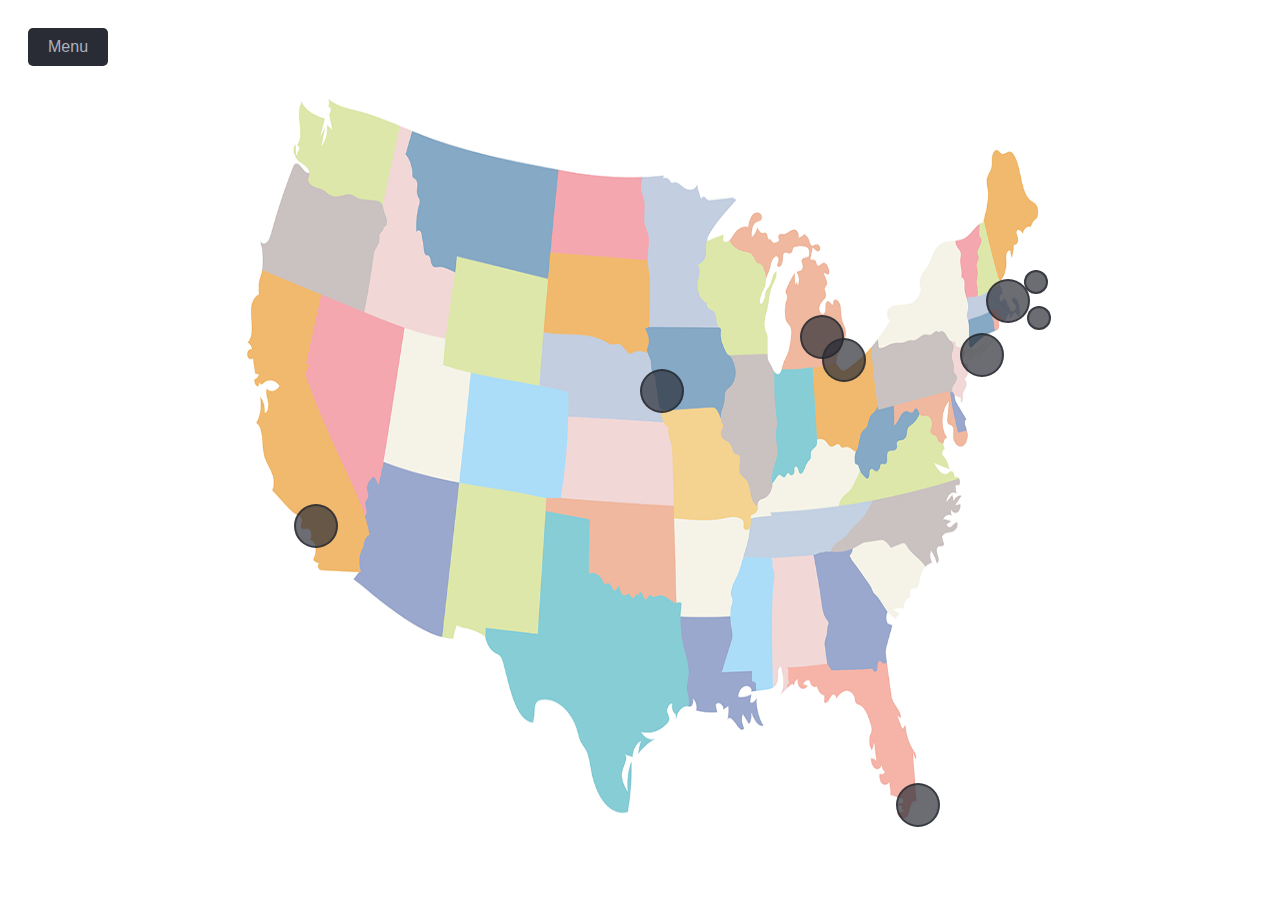
<file: index.html>
<!DOCTYPE html>
<html lang="en">
    <head>
        <meta charset="utf-8">
        <meta name="viewport" content="width=1920px, initial-scale=1.0, shrink-to-fit=no">
        <link rel="stylesheet" href="css/mapStyles.css">
        <title>Malcom X Map</title>
    </head>
    <body>
        <div class="menuDrop">
            <button class="menuButton">Menu</button>
            <div class="menu">
                <a href="about.html">About</a>
                <a href="statement.html"> Artist's Statement</a>
            </div>
        </div>
        <div class="circle" id="harlem">
            &nbsp;
            <div class="circleText" id="harlemText">
                <h1>Harlem, NY</h1>
                <p>Malcom became enamored with the environment of Harlem through his job working on the train lines. He moved in and started work at a bar in 1943. 
                    He gradually became a master of Harlem's underworld scene. Hhe started gambling, using and selling drugs, and living a hustler's life. Malcom managed to successfully evade the WWII draft, but was promptly arrested for an unrelated crime.
                    He felt that his conviction had just as much to do with the fact he was around white women as the actual crimes he committed, highlighting the racial stereotypes and discrimination that were prominent in law at the time. 
                    He later returned to Harlem to do a great deal of faith- and race- related work, including the development of a Muslim temple and the Organization for Afro-American Unity. He was shot and killed in the Audubon Ballroom in 1965.
                </p>
            </div>
        </div>
        <div class="circle" id="boston">
            &nbsp;
            <div class="circleText" id="bostonText">
                <h1>Boston, MA</h1>
                <p>Malcolm moved to Boston in 1941. He lived with his sister Ella in the Roxbury neighborhood and soon befriended Shorty, an aspiring musician and early mentor. 
                    Malcom quicky rose to the top of the popular scene at the time, getting a conk hairstyle and a zoot suit. He also met Sophie and Laura, two women who would influence his early life.
                </p>
            </div>
        </div>
        <div class="circle" id="detroit">
            &nbsp;
            <div class="circleText" id="detroitText">
                <h1>Detroit, MI</h1>
                <p>Malcom was released from prison in 1952. He joined his brother's home in Detroit with the mission to strengthen his faith and attract more members. At this point, he changed his last name to represent his lost African name.
                    Malcolm began to speak out publicly and played an instrumental role in the growth and management of the Detroit temple.</p>
            </div>
        </div>
        <div class="circle" id="omaha">
            &nbsp;
            <div class="circleText" id="omahaText">
                <h1>Omaha, NE</h1>
                <p>Malcom X, originally Malcolm Little, was born in Omaha on May 19, 1925. Malcom's father, Earl Little, was both a Baptist preacher and an outspoken supporter of activist Marcus Garvey.
                    Growing up in the city's predominantly Black community, he was given an early introduction to the realities of racial prejudice. 
                    While Malcolm's mother was still pregnant with him, a group of KKK members terrorized the family and broke the windows of their house. Malcom only stayed in Omaha for the first two years of his life.
                </p>
            </div>
        </div>
        <div class="circle" id="lansing">
            &nbsp;
            <div class="circleText" id="lansingText">
                <h1>Lansing, MI</h1>
                <p>Upon their move to Lansing, Malcolm's family's house was burned down by white supremacists. His examination of the working world showed that even well-to-do Black individuals hold jobs like shoe-shining, and many were out of work. 
                    Whem Malcom was 6, his father was tragically killed at the hands of white men. After his mother was admitted to a mental hospital, Malcom moved in with a white foster family. Despite his academic success, he still felt like an outcast. 
                    Moving into his teenage years, Malcolm visited his mother and siblings, got a job, and found his love for dancing.
                </p>
            </div>
        </div>
        <div class="circle" id="prison1">
            &nbsp;
            <div class="circleText" id="prison1Text">
                <h1>State Prison, MA</h1>
                <p>Upon his incarceration, Malcolm earned the nickname Satan for his hostility and abrasive attitude. However, when he met Bimbi, a fellow prisoner able to command respect and communicate with a calm disposition, he began to control his emotions and work to improve his life.</p>
            </div>
        </div>
        <div class="circle" id="prison2">
            &nbsp;
            <div class="circleText" id="prison2Text">
                <h1>Norfolk Prison, MA </h1>
                <p>Malcolm was transferred to Norfolk Prison Colony in 1948. The environment there was much clearer, allowing him to further his studies immensely. 
                    When his family contacted him regarding the Muslim faith, he felt a calling and started to adhere to its principles. Malcom became a serious convert and began to idolize the  Nation of Islam's leader, Elijah Muhammad. </p>
            </div>
        </div>
        <div class="circle" id="losAngeles">
            &nbsp;
            <div class="circleText" id="losAngelesText">
                <h1>Los Angeles, CA</h1>
                <p>The Nation of Islam's newspaper was founded after Malcolm visited a Black-run paper in LA. Later, he traveled west again to support members of the local Nation of Islam mosque.</p>
            </div>
        </div>
        <div class="circle" id="florida">
            &nbsp;
            <div class="circleText" id="floridaText">
                <h1>Miami Beach, FL</h1>
                <p>Malcom's family stayed in Florida for a short period after a betrayal by Elijah Muhammad and boxer Cassius Clay's invitation to spectate a fight. When Clay defeated his opponent, he announced his dedication to the Muslim faith by changing his name to Muhammad Ali. </p>
            </div>
        </div>
    </body>
</file>
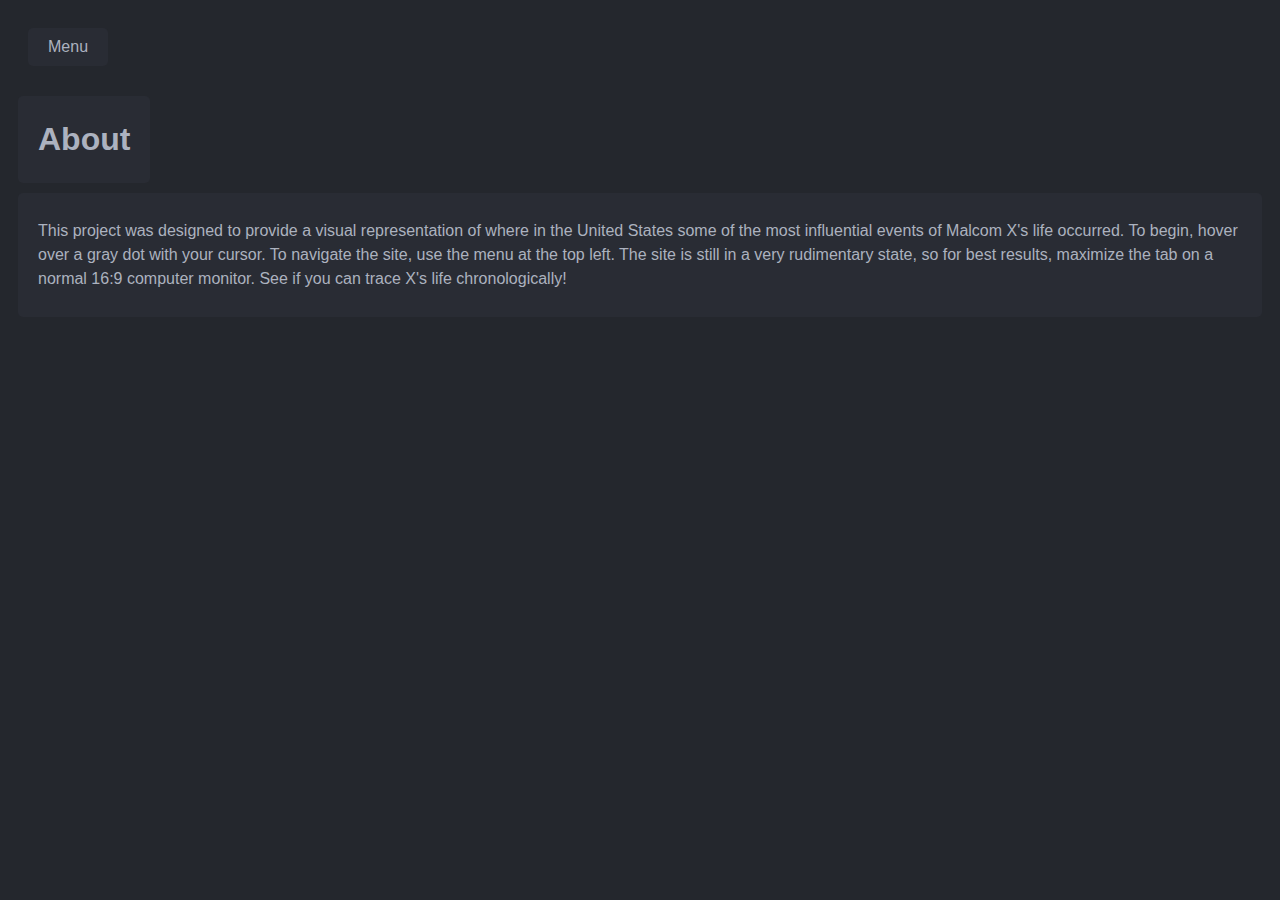
<file: about.html>
<!DOCTYPE html>
<html lang="en">
    <head>
        <meta charset="utf-8">
        <meta name="viewport" content="width=device-width, initial-scale=1.0">
        <link rel="stylesheet" href="css/styles.css">
        <title>About</title>
    </head>
    <body>
        <div class="menuDrop">
            <button class="menuButton">Menu</button>
            <div class="menu">
                <a href="index.html">Map</a>
                <a href="statement.html">Artist's Statement</a>
            </div>
        </div>
        <div class="mainText" id="aboutTitle">
            <h1>About</h1>
        </div>
        <div class="mainText" id="aboutText1">
            <p>This project was designed to provide a visual representation of where in the United States some of the most influential events of Malcom X's life occurred. 
                To begin, hover over a gray dot with your cursor. To navigate the site, use the menu at the top left. The site is still in a very rudimentary state, so for best results, maximize the tab on a normal 16:9 computer monitor. See if you can trace X's life chronologically!
            </p>
        </div>
    </body>
</file>
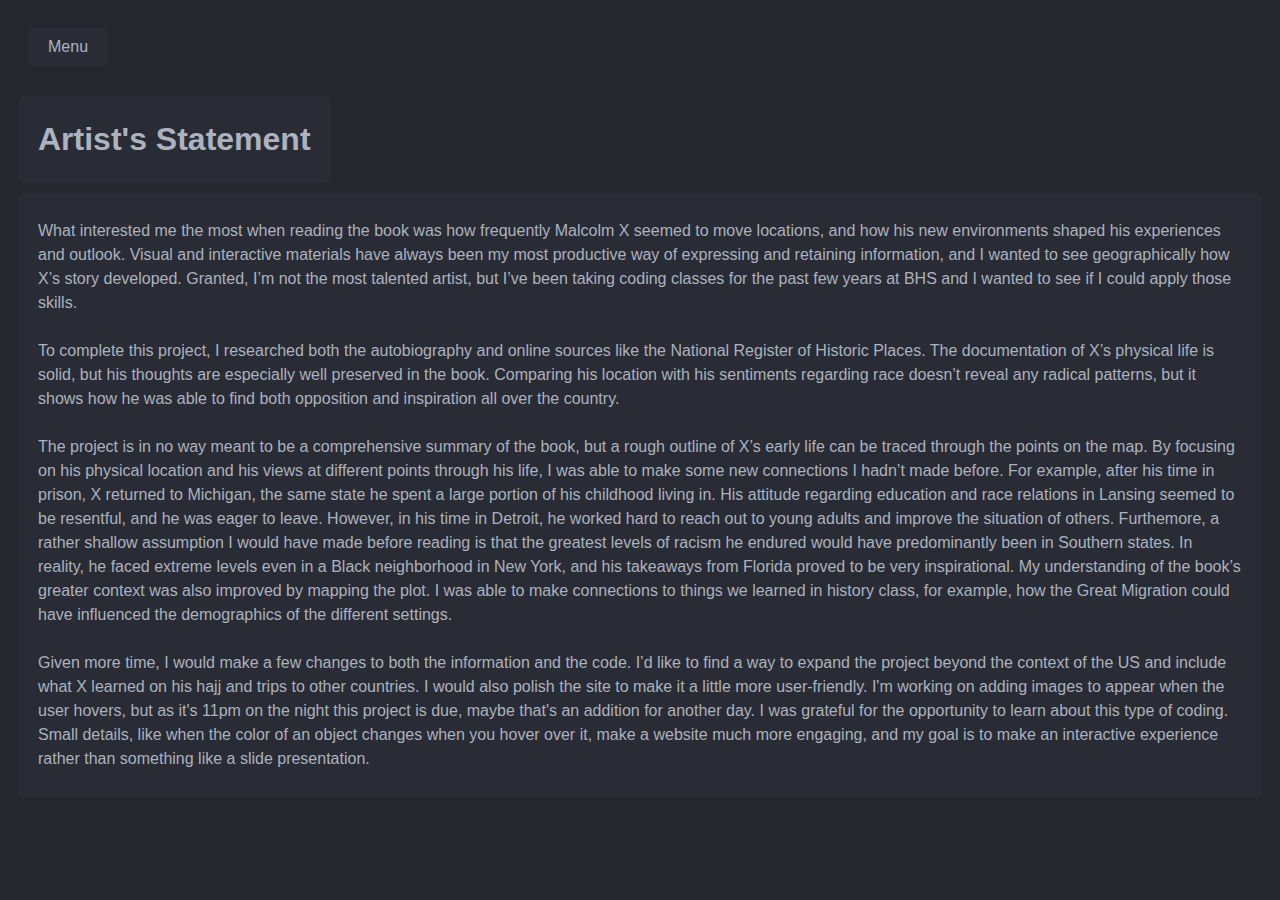
<file: statement.html>
<!DOCTYPE html>
<html lang="en">
    <head>
        <meta charset="utf-8">
        <meta name="viewport" content="width=device-width, initial-scale=1.0">
        <link rel="stylesheet" href="css/styles.css">
        <title>Artist's Statement</title>
    </head>
    <body>
        <div class="menuDrop">
            <button class="menuButton">Menu</button>
            <div class="menu">
                <a href="index.html">Map</a>
                <a href="about.html">About</a>
            </div>
        </div>
        <div class="mainText" id="aboutTitle">
            <h1>Artist's Statement</h1>
        </div>
        <div class="mainText" id="aboutText1">
            <p>What interested me the most when reading the book was how frequently Malcolm X seemed to move locations, and how his new environments shaped his experiences and outlook. Visual and interactive materials have always been my most productive way of expressing and retaining information, and I wanted to see geographically how X’s story developed. Granted, I’m not the most talented artist, but I’ve been taking coding classes for the past few years at BHS and I wanted to see if I could apply those skills.

                <br><br>To complete this project, I researched both the autobiography and online sources like the National Register of Historic Places. The documentation of X’s physical life is solid, but his thoughts are especially well preserved in the book. Comparing his location with his sentiments regarding race doesn’t reveal any radical patterns, but it shows how he was able to find both opposition and inspiration all over the country. 
                
                <br><br>The project is in no way meant to be a comprehensive summary of the book, but a rough outline of X’s early life can be traced through the points on the map. By focusing on his physical location and his views at different points through his life, I was able to make some new connections I hadn’t made before. For example, after his time in prison, X returned to Michigan, the same state he spent a large portion of his childhood living in. His attitude regarding education and race relations in Lansing seemed to be resentful, and he was eager to leave. However, in his time in Detroit, he worked hard to reach out to young adults and improve the situation of others. Furthemore, a rather shallow assumption I would have made before reading is that the greatest levels of racism he endured would have predominantly been in Southern states. In reality, he faced extreme levels even in a Black neighborhood in New York, and his takeaways from Florida proved to be very inspirational. My understanding of the book’s greater context was also improved by mapping the plot. I was able to make connections to things we learned in history class, for example, how the Great Migration could have influenced the demographics of the different settings.
                
                <br><br>Given more time, I would make a few changes to both the information and the code. I’d like to find a way to expand the project beyond the context of the US and include what X learned on his hajj and trips to other countries. I would also polish the site to make it a little more user-friendly. I'm working on adding images to appear when the user hovers, but as it's 11pm on the night this project is due, maybe that's an addition for another day. I was grateful for the opportunity to learn about this type of coding. Small details, like when the color of an object changes when you hover over it, make a website much more engaging, and my goal is to make an interactive experience rather than something like a slide presentation. 
                
            </p>
        </div>
    </body>
</file>
<file: css/mapStyles.css>
body
{
    background-color: #292c34;
    font-family: Arial, Helvetica, sans-serif;
    font-size: 16px;
    color: #acb2bf;
    padding: 0;
    background-image: url(../usa7.png);
    background-size: 100vw 100vh;
    overflow: hidden;
}

button.menuButton
{
    background-color: #292c34;
    border: none;
    color: #acb2bf;
    padding: 10px 20px;
    text-align: center;
    text-decoration: none;
    display: inline-block;
    font-size: 16px;
    cursor: pointer;
    border-radius: 5px;
    margin: 10px 10px 10px 10px;
}

div.menuDrop
{
    position: relative;
    display: inline-block;
    margin-left: 10px;
    margin-top: 10px;
    margin-bottom: 10px;
    margin-right: 10px;
}

div.menu
{
    display: none;
    position: absolute;
    background-color: #292c34;
    min-width: 160px;
    box-shadow: 0px 8px 16px 0px rgba(0,0,0,0.2);
    z-index: 1;
    border-radius: 5px;
}

div.menu a
{
    color: #acb2bf;
    padding: 12px 16px;
    text-decoration: none;
    display: block;
    border-radius: 5px;
}

div.menu a:hover { background-color: #22252B; }

div.menuDrop:hover .menu { display: block; }

div.menuDrop:hover .menuButton { background-color: #22252B; }

div.circle
{
    background-color: #292c34b0;
    border-style: solid;
    border-color: #22252Bb0;
    border-width: 2px;
    border-radius: 50%;
    position: absolute;
    display: inline-block;
    z-index: 1;
    width: 40px;
    height: 40px;
    cursor: pointer;
}

div.circleText
{
    background-color: #292c34f0;
    color: #acb2bf;
    font-size: 16px;
    font-family: Arial, Helvetica, sans-serif;
    margin: 10px 10px 10px 10px;
    display: none;
    position: relative;
    z-index: 2;
    border-radius: 5px;
    width: 300px;
    padding: 12px 16px;
}

div.image
{
    margin: 10px 10px 10px 10px;
    display: none;
    position: absolute;
    z-index: 2;
    border-radius: 5px;
    width: 300px;
    padding: 12px 16px;
}

div.circle:hover
{
    background-color: #22252Bf0;
}

div.circle:hover div.circleText
{
    display: block;
}

div.circle:hover div.image
{
    display: block;
}

div.image
{
    top: 0px;
    left: 0px;
}

div.circle#omaha
{
    top: 41vh;
    left: 50vw;
}

div.circle#omaha div.circleText#omahaText
{
    top: 30px;
    left: 0px;
}

div.circle#lansing
{
    top: 35vh;
    left: 62.5vw;
}

div.circle#lansing div.circleText#lansingText
{
    top: 50px;
    left: 0px;
}

div.circle#boston
{
    top: 31vh;
    left: 77vw;
}

div.circle#boston div.circleText#bostonText
{
    top: 30px;
    left: 0px;
}

div.circle#harlem
{
    top: 37vh;
    left: 75vw;
}

div.circle#harlem div.circleText#harlemText
{
    top: 30px;
    left: 0px;
}

div.circle#prison1
{
    width: 20px;
    height: 20px;
    top: 30vh;
    left: 80vw;
}

div.circle#prison1 div.circleText#prison1Text
{
    top: 30px;
    left: 0px;
}

div.circle#prison2
{
    width: 20px;
    height: 20px;
    top: 34vh;
    left: 80.2vw;
}

div.circle#prison2 div.circleText#prison2Text
{
    top: 30px;
    left: 0px;
}

div.circle#detroit
{
    top: 37.5vh;
    left: 64.25vw;
}

div.circle#detroit div.circleText#detroitText
{
    top: 30px;
    left: 0px;
}

div.circle#losAngeles
{
    top: 56vh;
    left: 23vw;
}

div.circle#losAngeles div.circleText#losAngelesText
{
    top: 30px;
    left: 0px;
}

div.circle#florida
{
    top: 87vh;
    left: 70vw;
}

div.circle#florida div.circleText#floridaText
{
    top: -300px;
    left: 0px;
}
</file>
<file: css/styles.css>
body
{
    background-color: #24272D;
    font-family: Arial, Helvetica, sans-serif;
    font-size: 16px;
    color: #acb2bf;
    padding: 0;
}

button.menuButton
{
    background-color: #292c34;
    border: none;
    color: #acb2bf;
    padding: 10px 20px;
    text-align: center;
    text-decoration: none;
    display: inline-block;
    font-size: 16px;
    cursor: pointer;
    border-radius: 5px;
    margin: 10px 10px 10px 10px;
}

div.menuDrop
{
    position: relative;
    display: inline-block;
    margin-left: 10px;
    margin-top: 10px;
    margin-bottom: 10px;
    margin-right: 10px;
}

div.menu
{
    display: none;
    position: absolute;
    background-color: #292c34;
    min-width: 160px;
    box-shadow: 0px 8px 16px 0px rgba(0,0,0,0.2);
    z-index: 1;
    border-radius: 5px;
}

div.menu a
{
    color: #acb2bf;
    padding: 12px 16px;
    text-decoration: none;
    display: block;
    border-radius: 5px;
}

div.menu a:hover { background-color: #22252B; }

div.menuDrop:hover .menu { display: block; }

div.menuDrop:hover .menuButton { background-color: #22252B; }

div.mainText
{
    background-color: #292c34;
    color: #acb2bf;
    padding: 10px 20px;
    margin: 10px;
    border-radius: 5px;
    line-height: 150%;
}

div.mainText#aboutTitle
{
    width: fit-content;
}

div.mainText#bibTitle
{
    width: fit-content;
}
</file>
